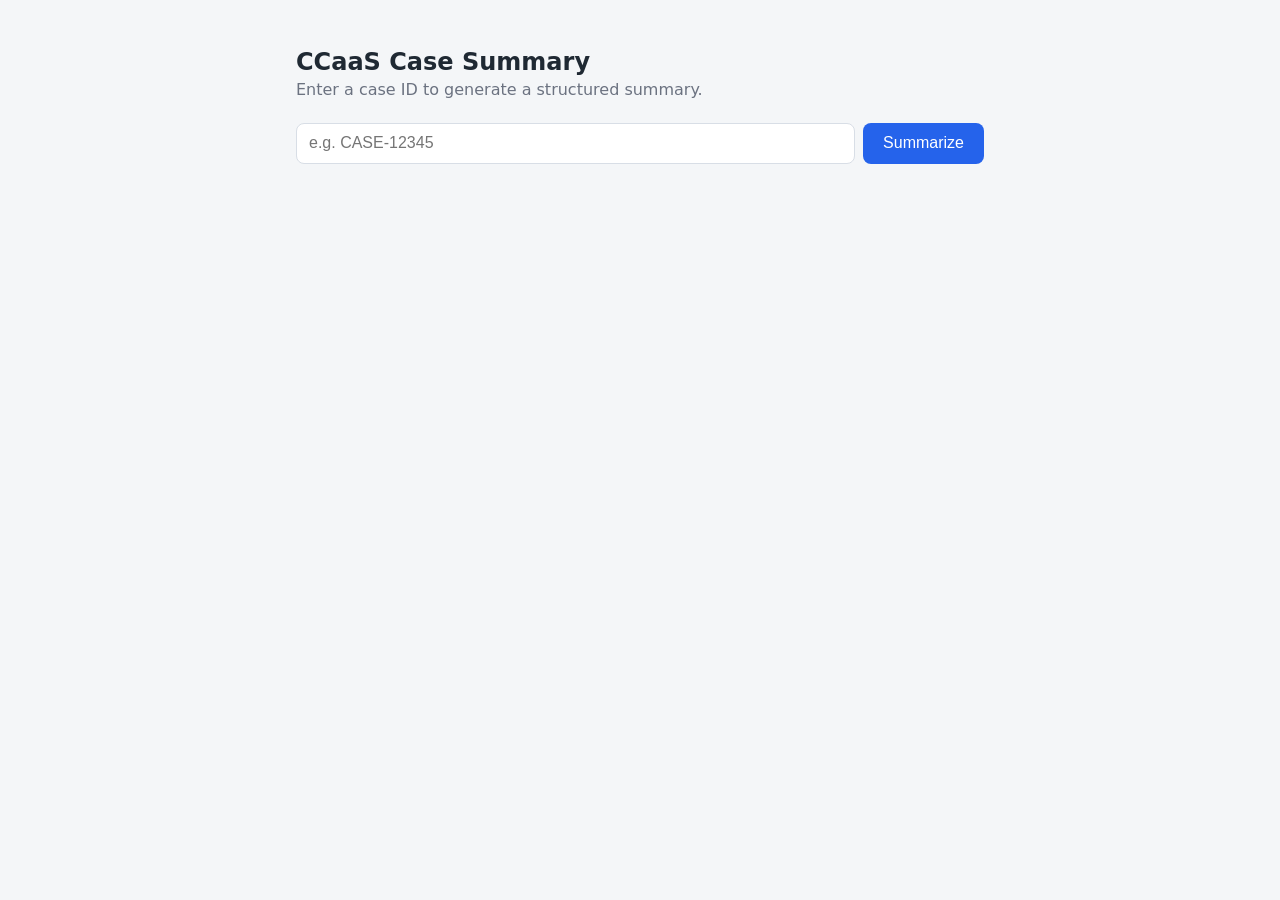
<file: frontend/index.html>
<!DOCTYPE html>
<html lang="en">
  <head>
    <meta charset="UTF-8" />
    <meta name="viewport" content="width=device-width, initial-scale=1.0" />
    <title>CCaaS Case Summary</title>
    <style>
      :root {
        --bg: #f4f6f8;
        --card: #ffffff;
        --accent: #2563eb;
        --border: #d8dee6;
        --text: #1f2933;
        --muted: #6b7280;
      }
      * { box-sizing: border-box; }
      body {
        font-family: system-ui, -apple-system, Segoe UI, Roboto, sans-serif;
        margin: 0;
        background: var(--bg);
        color: var(--text);
      }
      .wrap { max-width: 720px; margin: 0 auto; padding: 2rem 1rem; }
      h1 { font-size: 1.5rem; margin-bottom: 0.25rem; }
      p.sub { color: var(--muted); margin-top: 0; }
      .controls { display: flex; gap: 0.5rem; margin: 1.5rem 0; }
      input {
        flex: 1;
        padding: 0.65rem 0.75rem;
        border: 1px solid var(--border);
        border-radius: 8px;
        font-size: 1rem;
      }
      button {
        padding: 0.65rem 1.25rem;
        border: none;
        border-radius: 8px;
        background: var(--accent);
        color: #fff;
        font-size: 1rem;
        cursor: pointer;
      }
      button:disabled { opacity: 0.6; cursor: not-allowed; }
      .panel {
        background: var(--card);
        border: 1px solid var(--border);
        border-radius: 12px;
        padding: 1.25rem;
        margin-top: 1rem;
      }
      .panel h2 { font-size: 1.05rem; margin-top: 0; }
      .field { margin-bottom: 0.9rem; }
      .label {
        font-size: 0.75rem;
        text-transform: uppercase;
        letter-spacing: 0.04em;
        color: var(--muted);
        margin-bottom: 0.2rem;
      }
      ul { margin: 0.2rem 0; padding-left: 1.2rem; }
      .badge {
        display: inline-block;
        padding: 0.15rem 0.6rem;
        border-radius: 999px;
        font-size: 0.8rem;
        background: #eef2ff;
        color: var(--accent);
      }
      pre {
        white-space: pre-wrap;
        font-family: ui-monospace, SFMono-Regular, Menlo, monospace;
        font-size: 0.85rem;
        background: #f8fafc;
        border: 1px solid var(--border);
        border-radius: 8px;
        padding: 0.75rem;
      }
      .error {
        background: #fef2f2;
        border-color: #fecaca;
        color: #b91c1c;
      }
      .hidden { display: none; }
    </style>
  </head>
  <body>
    <div class="wrap">
      <h1>CCaaS Case Summary</h1>
      <p class="sub">Enter a case ID to generate a structured summary.</p>

      <div class="controls">
        <input
          id="caseId"
          type="text"
          placeholder="e.g. CASE-12345"
          autocomplete="off"
        />
        <button id="summarizeBtn">Summarize</button>
      </div>

      <div id="status" class="panel hidden"></div>
      <div id="result" class="panel hidden"></div>
    </div>

    <script src="app.js"></script>
  </body>
</html>
</file>
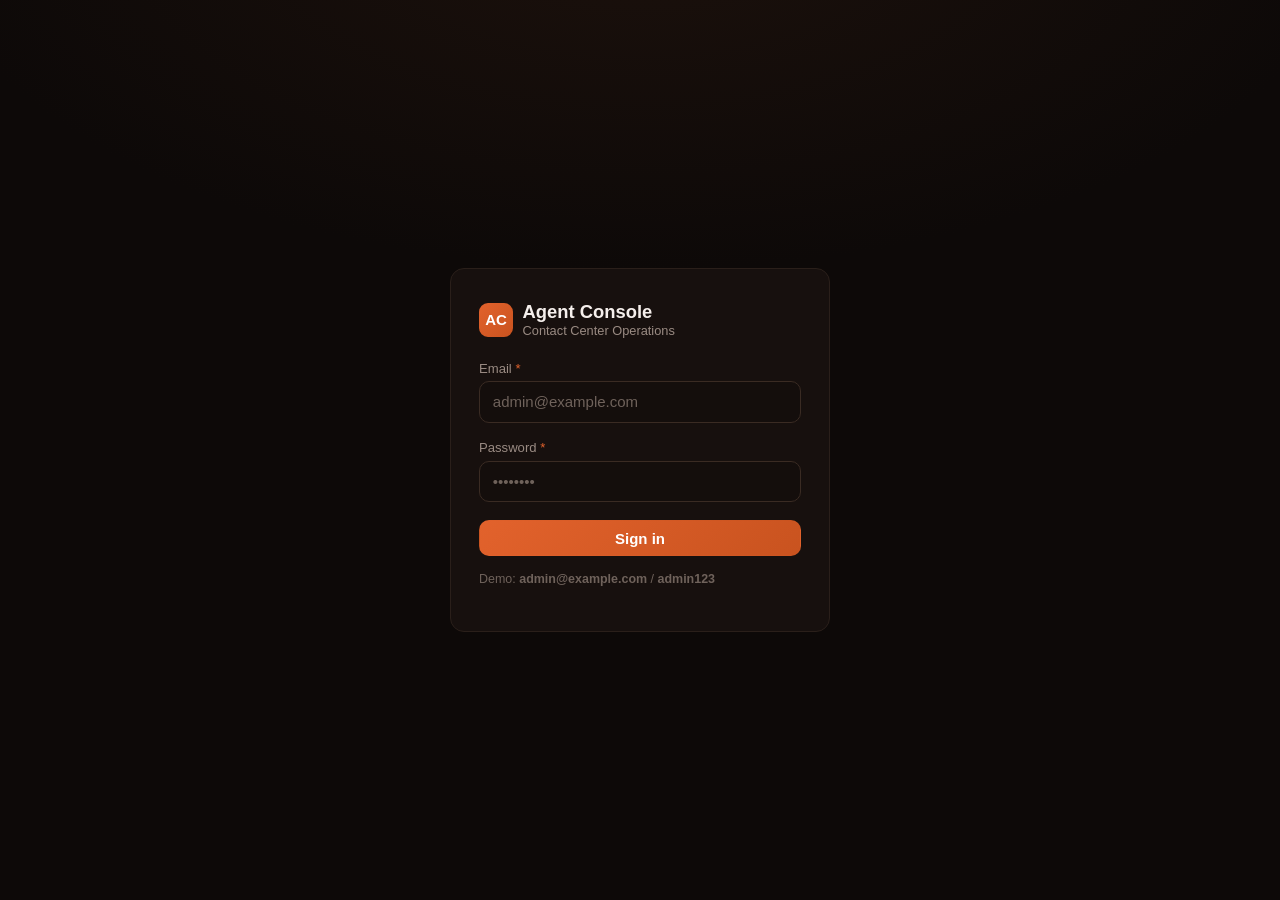
<file: console/static/index.html>
<!DOCTYPE html>
<html lang="en">
  <head>
    <meta charset="UTF-8" />
    <meta name="viewport" content="width=device-width, initial-scale=1.0" />
    <title>Agent Console</title>
    <link rel="stylesheet" href="styles.css" />
  </head>
  <body>
    <!-- Login view -->
    <div id="loginView" class="login-wrap">
      <form class="login-card" id="loginForm">
        <div class="brand">
          <div class="logo">AC</div>
          <div>
            <h1>Agent Console</h1>
            <div class="tag">Contact Center Operations</div>
          </div>
        </div>
        <div class="field">
          <label>Email <span class="req">*</span></label>
          <input id="loginEmail" type="email" placeholder="admin@example.com" autocomplete="username" />
        </div>
        <div class="field">
          <label>Password <span class="req">*</span></label>
          <input id="loginPassword" type="password" placeholder="••••••••" autocomplete="current-password" />
        </div>
        <button class="btn-primary" type="submit" style="width:100%; justify-content:center;">Sign in</button>
        <p class="hint" style="margin-top:1rem;">
          Demo: <b>admin@example.com</b> / <b>admin123</b>
        </p>
      </form>
    </div>

    <!-- App shell -->
    <div id="appView" class="app hidden">
      <aside class="sidebar">
        <div class="brand">
          <div class="logo">AC</div>
          <div>
            <h1 style="font-size:1rem;">Agent Console</h1>
          </div>
        </div>
        <nav class="nav" id="nav">
          <a data-route="dashboard"><span class="ico">▤</span> Dashboard</a>
          <a data-route="campaigns"><span class="ico">📣</span> Campaigns</a>
          <a data-route="agents"><span class="ico">🤖</span> Campaign Agents</a>
          <a data-route="dial"><span class="ico">📞</span> Manual Dial</a>
          <a data-route="cdr"><span class="ico">📄</span> CDR</a>
          <a data-route="whatsapp"><span class="ico">💬</span> WhatsApp</a>
          <span class="sep" data-admin>Administration</span>
          <a data-route="admin" data-admin><span class="ico">👥</span> Users</a>
        </nav>
        <div class="who">
          <div class="name" id="whoName">—</div>
          <div class="role" id="whoRole">—</div>
          <button class="btn-sm" id="logoutBtn">Sign out</button>
        </div>
      </aside>
      <main class="main" id="main"></main>
    </div>

    <div id="modalRoot"></div>
    <div class="toasts" id="toasts"></div>

    <script src="app.js"></script>
  </body>
</html>
</file>
<file: console/static/styles.css>
:root {
  --bg:        #0d0908;
  --bg-2:      #140e0c;
  --card:      #17100e;
  --card-2:    #1d1512;
  --border:    #2a1f1a;
  --border-2:  #3a2b23;
  --text:      #f5efec;
  --muted:     #9a8b83;
  --muted-2:   #6f625b;
  --accent:    #e2622c;
  --accent-2:  #c9531f;
  --accent-soft: rgba(226, 98, 44, 0.14);
  --green:     #34b56a;
  --red:       #e5484d;
  --yellow:    #e0a020;
  --blue:      #4b8ef0;
  --radius:    14px;
  --radius-sm: 10px;
}

* { box-sizing: border-box; }
html, body { height: 100%; }
body {
  margin: 0;
  font-family: -apple-system, BlinkMacSystemFont, "Segoe UI", Roboto, Helvetica, Arial, sans-serif;
  background: var(--bg);
  color: var(--text);
  font-size: 15px;
  -webkit-font-smoothing: antialiased;
}
a { color: var(--accent); text-decoration: none; }
.hidden { display: none !important; }

/* ---------- Login ---------- */
.login-wrap {
  min-height: 100vh;
  display: grid;
  place-items: center;
  background: radial-gradient(1200px 600px at 50% -10%, #1c110c 0%, var(--bg) 60%);
  padding: 1rem;
}
.login-card {
  width: 100%;
  max-width: 380px;
  background: var(--card);
  border: 1px solid var(--border);
  border-radius: var(--radius);
  padding: 2rem 1.75rem;
}
.brand { display: flex; align-items: center; gap: 0.6rem; margin-bottom: 1.4rem; }
.brand .logo {
  width: 34px; height: 34px; border-radius: 9px;
  background: linear-gradient(135deg, var(--accent), var(--accent-2));
  display: grid; place-items: center; font-weight: 800; color: #fff;
}
.brand h1 { font-size: 1.15rem; margin: 0; }
.brand .tag { color: var(--muted); font-size: 0.8rem; }

/* ---------- App shell ---------- */
.app { display: grid; grid-template-columns: 232px 1fr; min-height: 100vh; }
.sidebar {
  background: var(--bg-2);
  border-right: 1px solid var(--border);
  padding: 1.1rem 0.8rem;
  display: flex; flex-direction: column;
}
.sidebar .brand { padding: 0 0.4rem; margin-bottom: 1.5rem; }
.nav { display: flex; flex-direction: column; gap: 2px; flex: 1; }
.nav a {
  display: flex; align-items: center; gap: 0.7rem;
  padding: 0.6rem 0.7rem; border-radius: var(--radius-sm);
  color: var(--muted); font-weight: 500; cursor: pointer;
}
.nav a .ico { width: 18px; text-align: center; opacity: 0.9; }
.nav a:hover { background: var(--card); color: var(--text); }
.nav a.active { background: var(--accent-soft); color: var(--accent); }
.nav .sep { color: var(--muted-2); font-size: 0.68rem; text-transform: uppercase;
  letter-spacing: 0.08em; padding: 0.9rem 0.7rem 0.3rem; }
.sidebar .who {
  border-top: 1px solid var(--border); padding-top: 0.9rem; margin-top: 0.5rem;
  font-size: 0.82rem;
}
.sidebar .who .name { font-weight: 600; }
.sidebar .who .role { color: var(--muted); text-transform: capitalize; }
.sidebar .who button { margin-top: 0.6rem; width: 100%; }

.main { padding: 1.6rem 2rem; overflow-y: auto; }
.page-head { display: flex; align-items: flex-start; justify-content: space-between;
  gap: 1rem; margin-bottom: 1.4rem; }
.page-head h2 { margin: 0 0 0.15rem; font-size: 1.4rem; }
.page-head .sub { color: var(--muted); margin: 0; font-size: 0.9rem; }

/* ---------- Buttons / inputs ---------- */
button, .btn {
  font: inherit; cursor: pointer; border-radius: var(--radius-sm);
  border: 1px solid var(--border-2); background: var(--card-2); color: var(--text);
  padding: 0.55rem 1rem; font-weight: 600; display: inline-flex; align-items: center;
  gap: 0.45rem; transition: 0.12s;
}
button:hover, .btn:hover { border-color: var(--muted-2); }
button:disabled { opacity: 0.5; cursor: not-allowed; }
.btn-primary { background: linear-gradient(135deg, var(--accent), var(--accent-2));
  border-color: transparent; color: #fff; }
.btn-primary:hover { filter: brightness(1.08); }
.btn-danger { color: var(--red); border-color: #4a2020; background: #1e1210; }
.btn-ghost { background: transparent; border-color: transparent; color: var(--muted); }
.btn-sm { padding: 0.35rem 0.7rem; font-size: 0.82rem; }

label { display: block; font-size: 0.82rem; color: var(--muted); margin-bottom: 0.35rem; }
label .req { color: var(--accent); }
.hint { font-size: 0.78rem; color: var(--muted-2); margin-top: 0.35rem; }
input, select, textarea {
  width: 100%; font: inherit; color: var(--text);
  background: var(--bg-2); border: 1px solid var(--border-2);
  border-radius: var(--radius-sm); padding: 0.7rem 0.8rem;
}
input::placeholder, textarea::placeholder { color: var(--muted-2); }
input:focus, select:focus, textarea:focus {
  outline: none; border-color: var(--accent); box-shadow: 0 0 0 3px var(--accent-soft);
}
.field { margin-bottom: 1.1rem; }
.row { display: grid; grid-template-columns: 1fr 1fr; gap: 1rem; }
.limit-note { float: right; color: var(--muted); font-size: 0.78rem; }
.limit-note b { color: var(--accent); }

/* ---------- Toggle ---------- */
.toggle { display: inline-flex; align-items: center; gap: 0.7rem; cursor: pointer; }
.toggle input { display: none; }
.toggle .track { width: 44px; height: 24px; border-radius: 999px; background: var(--card-2);
  border: 1px solid var(--border-2); position: relative; transition: 0.15s; }
.toggle .track::after { content: ""; position: absolute; top: 2px; left: 2px;
  width: 18px; height: 18px; border-radius: 50%; background: var(--muted); transition: 0.15s; }
.toggle input:checked + .track { background: var(--accent); border-color: var(--accent); }
.toggle input:checked + .track::after { transform: translateX(20px); background: #fff; }

/* ---------- Cards / grid ---------- */
.grid { display: grid; gap: 1rem; }
.kpis { grid-template-columns: repeat(auto-fit, minmax(180px, 1fr)); margin-bottom: 1.4rem; }
.card {
  background: var(--card); border: 1px solid var(--border);
  border-radius: var(--radius); padding: 1.1rem 1.2rem;
}
.kpi .label { color: var(--muted); font-size: 0.82rem; }
.kpi .value { font-size: 1.9rem; font-weight: 700; margin-top: 0.2rem; }
.kpi .value small { font-size: 0.9rem; color: var(--muted); font-weight: 500; }

/* ---------- Table ---------- */
.table-wrap { overflow-x: auto; border: 1px solid var(--border); border-radius: var(--radius); }
table { width: 100%; border-collapse: collapse; font-size: 0.9rem; }
th, td { text-align: left; padding: 0.75rem 1rem; border-bottom: 1px solid var(--border); }
th { color: var(--muted); font-weight: 600; font-size: 0.78rem; text-transform: uppercase;
  letter-spacing: 0.04em; background: var(--bg-2); }
tbody tr:last-child td { border-bottom: none; }
tr:hover td { background: var(--card); }
td .mono { font-family: ui-monospace, SFMono-Regular, Menlo, monospace; font-size: 0.85rem; }

/* ---------- Badges ---------- */
.badge { display: inline-block; padding: 0.2rem 0.6rem; border-radius: 999px;
  font-size: 0.74rem; font-weight: 600; text-transform: capitalize; }
.badge.gray   { background: #221a16; color: var(--muted); }
.badge.green  { background: rgba(52,181,106,0.15); color: var(--green); }
.badge.red    { background: rgba(229,72,77,0.15); color: var(--red); }
.badge.yellow { background: rgba(224,160,32,0.15); color: var(--yellow); }
.badge.blue   { background: rgba(75,142,240,0.15); color: var(--blue); }
.badge.accent { background: var(--accent-soft); color: var(--accent); }

/* ---------- Empty state ---------- */
.empty { text-align: center; padding: 4rem 1rem; color: var(--muted); }
.empty .ico { width: 64px; height: 64px; border-radius: 50%; background: var(--accent-soft);
  display: grid; place-items: center; margin: 0 auto 1.1rem; font-size: 1.6rem; color: var(--accent); }
.empty h3 { color: var(--text); margin: 0 0 0.4rem; }

/* ---------- Modal ---------- */
.modal-backdrop { position: fixed; inset: 0; background: rgba(0,0,0,0.6);
  display: grid; place-items: center; padding: 1rem; z-index: 50; }
.modal { width: 100%; max-width: 640px; max-height: 92vh; overflow-y: auto;
  background: var(--bg); border: 1px solid var(--border); border-radius: var(--radius); }
.modal-head { display: flex; justify-content: space-between; align-items: center;
  padding: 1.2rem 1.4rem; border-bottom: 1px solid var(--border); position: sticky; top: 0;
  background: var(--bg); }
.modal-head h3 { margin: 0; font-size: 1.25rem; }
.modal-head .x { background: none; border: none; color: var(--accent); font-size: 1.5rem;
  cursor: pointer; padding: 0; line-height: 1; }
.modal-body { padding: 1.4rem; }
.modal-foot { display: flex; justify-content: flex-end; gap: 0.7rem;
  padding: 1.1rem 1.4rem; border-top: 1px solid var(--border); position: sticky; bottom: 0;
  background: var(--bg); }

/* ---------- Dropzone ---------- */
.dropzone { border: 1px dashed var(--border-2); border-radius: var(--radius);
  padding: 1rem 1.2rem; }
.dropzone .head { display: flex; justify-content: space-between; align-items: flex-start; }
.dropzone .head h4 { margin: 0 0 0.2rem; }
.dropzone .head p { margin: 0; color: var(--muted); font-size: 0.84rem; }
.dropzone .drop { border: 1px dashed var(--border-2); border-radius: var(--radius-sm);
  padding: 1.6rem; text-align: center; color: var(--muted); margin-top: 0.9rem; cursor: pointer; }
.dropzone .drop:hover { border-color: var(--accent); color: var(--text); }
.dropzone .drop.has-file { border-color: var(--green); color: var(--green); }

/* ---------- Toast ---------- */
.toasts { position: fixed; bottom: 1.2rem; right: 1.2rem; display: flex; flex-direction: column;
  gap: 0.6rem; z-index: 100; }
.toast { background: var(--card-2); border: 1px solid var(--border-2); border-left: 3px solid var(--accent);
  border-radius: var(--radius-sm); padding: 0.8rem 1rem; min-width: 240px; max-width: 360px;
  box-shadow: 0 8px 24px rgba(0,0,0,0.4); animation: slidein 0.18s ease; }
.toast.ok { border-left-color: var(--green); }
.toast.err { border-left-color: var(--red); }
@keyframes slidein { from { transform: translateX(20px); opacity: 0; } }

/* ---------- Misc ---------- */
.toolbar { display: flex; gap: 0.7rem; flex-wrap: wrap; margin-bottom: 1.1rem; align-items: center; }
.toolbar input, .toolbar select { width: auto; min-width: 150px; }
.spacer { flex: 1; }
.dialer { max-width: 420px; }
.dialer .num-display { font-size: 2rem; font-weight: 700; text-align: center;
  padding: 1rem; letter-spacing: 0.04em; min-height: 3.6rem; }
.keypad { display: grid; grid-template-columns: repeat(3, 1fr); gap: 0.6rem; }
.keypad button { padding: 1rem; font-size: 1.2rem; justify-content: center; }
.stack { display: flex; flex-direction: column; gap: 1rem; }
.two-col { display: grid; grid-template-columns: 320px 1fr; gap: 1.2rem; }
.msg-list { display: flex; flex-direction: column; gap: 0.5rem; padding: 1rem;
  height: 420px; overflow-y: auto; background: var(--bg-2); border-radius: var(--radius-sm); }
.msg { max-width: 75%; padding: 0.5rem 0.8rem; border-radius: 12px; font-size: 0.9rem; }
.msg.out { align-self: flex-end; background: var(--accent); color: #fff; border-bottom-right-radius: 3px; }
.msg.in { align-self: flex-start; background: var(--card-2); border-bottom-left-radius: 3px; }
.msg .meta { font-size: 0.68rem; opacity: 0.7; margin-top: 0.2rem; }
.channel-item { display: flex; justify-content: space-between; align-items: center;
  padding: 0.9rem 1rem; border-radius: var(--radius-sm); cursor: pointer; border: 1px solid transparent; }
.channel-item:hover { background: var(--card-2); }
.channel-item.active { border-color: var(--accent); background: var(--accent-soft); }
.channel-item .nm { font-weight: 600; }
.channel-item .ph { color: var(--muted); font-size: 0.82rem; }

@media (max-width: 820px) {
  .app { grid-template-columns: 1fr; }
  .sidebar { flex-direction: row; overflow-x: auto; }
  .row, .two-col { grid-template-columns: 1fr; }
}
</file>
